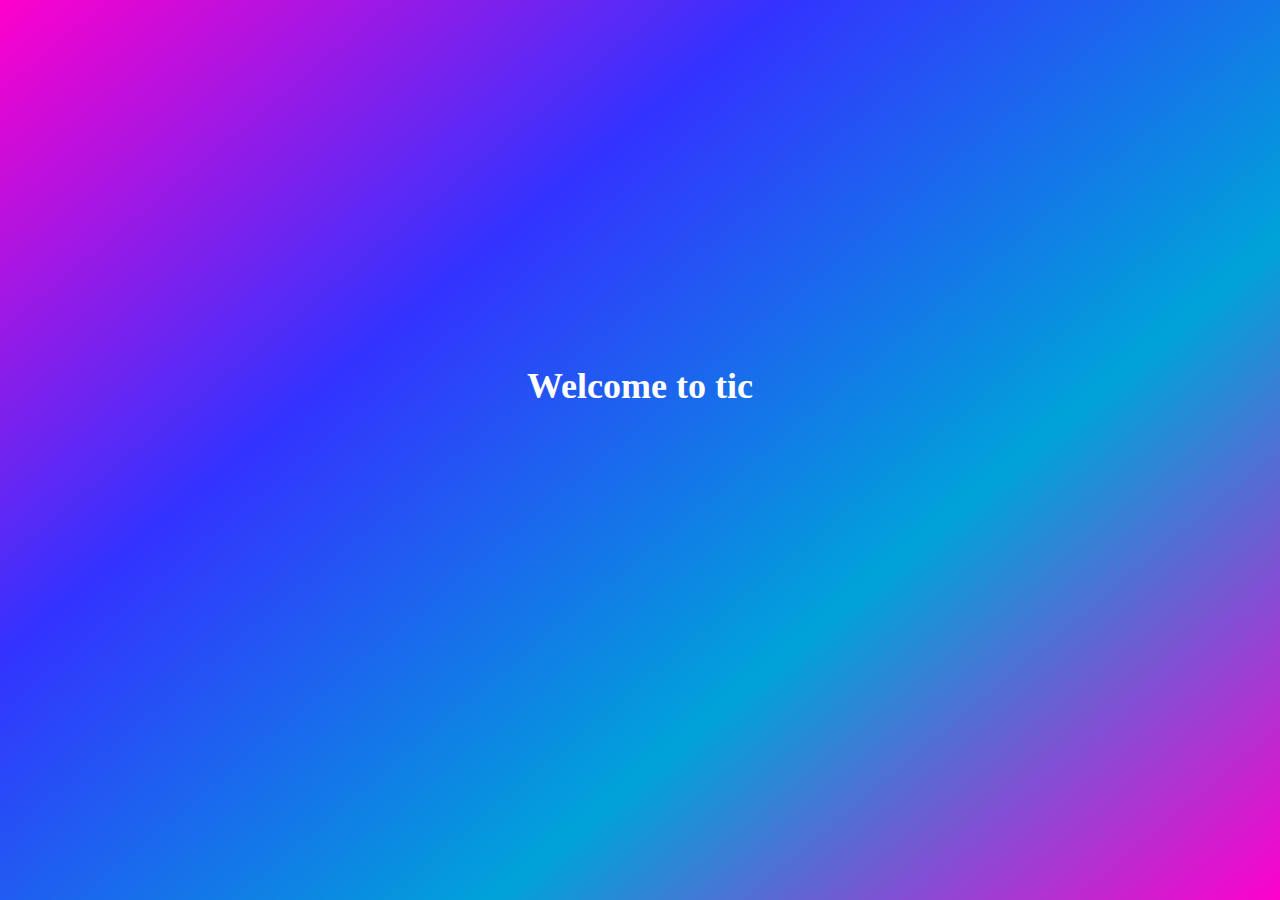
<file: index.html>
<!doctype html>
<html lang="en">
<head>
	<meta charset="UTF-8">
	<meta name="viewport" content="width=device-width, initial-scale=1.0">
	<title>Tic Tac Toe</title>
	<link rel="stylesheet" href="./css/index.css">
	<script async src="https://pagead2.googlesyndication.com/pagead/js/adsbygoogle.js?client=ca-pub-8256279836468183"
     crossorigin="anonymous"></script>
	<script async src="https://pagead2.googlesyndication.com/pagead/js/adsbygoogle.js?client=ca-pub-8256279836468183"
     crossorigin="anonymous"></script>
	<meta name="google-site-verification" content="C6qXorLtKY2SbFib_pCbXvayc-cGWFP2_nbKwMo1Dgo" />
	<meta name="description" content="Play the classic Tic Tac Toe game with friends or challenge a smart computer opponent! Choose between 2-player mode or face a medium-level AI. Fun, fast, and perfect for all ages. Test your strategy and win the grid!">
</head>
<body class="w-screen min-h-screen flex justify-center items-center bg-[linear-gradient(140deg,#ff00cc,#3333ff,#00a3d9,#ff00cc)] animate-holo transition-colors duration-300">
	<div class="max-w-md w-full flex flex-col justify-center items-center">
		<h1 id="typewriter" class="font-[cursive] text-white text-4xl font-bold  transition-transform duration-1000"></h1>
		<div id="afterdiv" class="w-full flex flex-col justify-center items-center gap-3 transition-all duration-1000 opacity-0">
			<button class="px-14 py-4 rounded-xl border-white/20 border bg-white/10 hover:scale-110 text-white font-semibold transition duration-300 backdrop-blur-lg" onclick="openHtml('computer')" >Play with computer</button>
			<button class="px-14 py-4 rounded-xl border-white/20 border bg-white/10 hover:scale-110 text-white font-semibold transition duration-300 backdrop-blur-lg" onclick="openHtml('friend')">Play with friends</button>
		</div>
	</div>
	<script>
		const string = "Welcome to tic tac toe";
		let index = 0;
		const typewriter = document.getElementById("typewriter");
		const afterdiv = document.getElementById("afterdiv");
		const typewriterFun = () => {
			if(index < string.length){
				typewriter.textContent += string.charAt(index);
				index += 1
				setTimeout(typewriterFun,50);
			}else{
				typewriter.classList.add('translate-y-[-100px]')
				afterdiv.classList.remove('opacity-0')
			}
		}
		const openHtml = (e) => {
			if(e == "computer"){
				let a = document.createElement('a');
				a.setAttribute("href","./computer.html")
				a.click()
			console.log(a)
			}
			else if(e == "friend"){
				let a = document.createElement('a');
				a.setAttribute("href","./friend.html")
				a.click()
			console.log(a)
			}
		}
		
		window.onload = typewriterFun;
	</script>
</body>
</html>
</file>
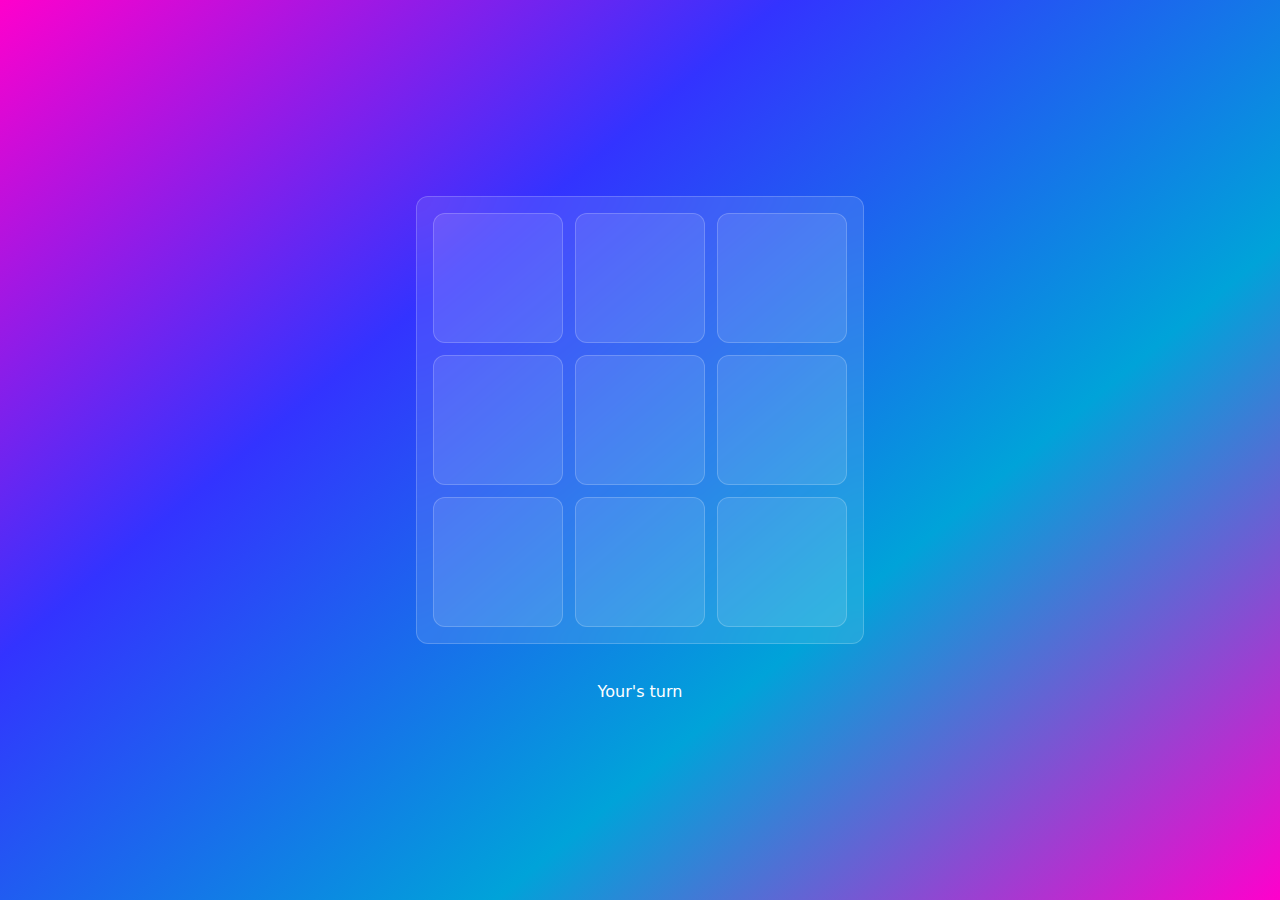
<file: computer.html>
<!doctype html>
<html lang="en" class="dark">
<head>
	<meta charset="UTF-8">
	<meta name="viewport" content="width=device-width, initial-scale=1.0">
	<title>Tic Tac Toe - Computer</title>
	<link rel="stylesheet" href="./css/game.css">
	<script async src="https://pagead2.googlesyndication.com/pagead/js/adsbygoogle.js?client=ca-pub-8256279836468183"
     crossorigin="anonymous"></script>
	<meta name="description" content="Play the classic Tic Tac Toe game with friends or challenge a smart computer opponent! Choose between 2-player mode or face a medium-level AI. Fun, fast, and perfect for all ages. Test your strategy and win the grid!">
</head>
<body class="w-screen min-h-screen flex flex-col gap-9 justify-center items-center bg-[linear-gradient(140deg,#ff00cc,#3333ff,#00a3d9,#ff00cc)] animate-holo transition-colors duration-300">
	<div class="max-w-md w-full flex flex-col justify-center items-center">
		<div class="w-full aspect-square rounded-xl border-white/20 border bg-white/10  transition duration-300 backdrop-blur-lg grid grid-cols-3 grid-rows-3 p-4 gap-3">
			<div class="cell rounded-xl border-white/20 bg-white/10 border text-white font-bold text-3xl md:text-5xl  flex justify-center items-center"></div>
			<div class="cell rounded-xl border-white/20 bg-white/10 border text-white font-bold text-3xl md:text-5xl  flex justify-center items-center"></div>
			<div class="cell rounded-xl border-white/20 bg-white/10 border text-white font-bold text-3xl md:text-5xl  flex justify-center items-center"></div>
			<div class="cell rounded-xl border-white/20 bg-white/10 border text-white font-bold text-3xl md:text-5xl  flex justify-center items-center"></div>
			<div class="cell rounded-xl border-white/20 bg-white/10 border text-white font-bold text-3xl md:text-5xl  flex justify-center items-center"></div>
			<div class="cell rounded-xl border-white/20 bg-white/10 border text-white font-bold text-3xl md:text-5xl  flex justify-center items-center"></div>
			<div class="cell rounded-xl border-white/20 bg-white/10 border text-white font-bold text-3xl md:text-5xl  flex justify-center items-center"></div>
			<div class="cell rounded-xl border-white/20 bg-white/10 border text-white font-bold text-3xl md:text-5xl  flex justify-center items-center"></div>
			<div class="cell rounded-xl border-white/20 bg-white/10 border text-white font-bold text-3xl md:text-5xl  flex justify-center items-center"></div>
		</div>
	</div>
  <p id="status" class="text-center text-white">Your's turn</p>
	<script>
		const cells = Array.from(document.querySelectorAll(".cell"));
		const statusText = document.getElementById('status');
		const getEmpty = () => cellArray.map((v, i) => (v === "") ? i : null).filter(i => i !== null);
		const winningCombos = [
			[0,1,2], [3,4,5], [6,7,8],
			[0,3,6], [1,4,7], [2,5,8],
			[0,4,8], [2,4,6] 
		];
		let cellArray = ['','','','','','','','',''];
		let gameStarted = true;
		
		function checkWinner(){
			for(const combo of winningCombos){
				if(cellArray[combo[0]] == 'X' && cellArray[combo[1]] == 'X' && cellArray[combo[2]] == 'X'){
					statusText.textContent = 'You Win! 🥳 Restarting in 3s';
					gameStarted = false;
					restart()
					break;
				}
				else if(cellArray[combo[0]] == 'O' && cellArray[combo[1]] == 'O' && cellArray[combo[2]] == 'O'){
					statusText.textContent = 'Computer Win! 🖥 Restarting in 3s';
					gameStarted = false;
					restart()
					break;
				}
				else if(getEmpty().length == 0){
				  statusText.textContent = "Game Draw! Restarting in 3s";
					gameStarted = false;
				  restart()
				}
			}
		}
		
		function restart(){
		  setTimeout(function() {
  		  cellArray = ['','','','','','','','',''];
				gameStarted = true;
				statusText.textContent = "Your\'s turn";
  		  for(const cell of cells){
  		    cell.textContent = "";
  		  }
		  }, 3000);
		}
		function computerPlay(){
			for (const combo of winningCombos) {
					const [a, b, c] = combo;
					const line = [cellArray[a], cellArray[b], cellArray[c]];
					if (line.filter(x => x === 'O').length === 2 && line.includes("")) {
						return combo[line.indexOf("")];
					}
				}

				// Try to block player
				for (const combo of winningCombos) {
					const [a, b, c] = combo;
					const line = [cellArray[a], cellArray[b], cellArray[c]];
					if (line.filter(x => x === 'X').length === 2 && line.includes("")) {
						return combo[line.indexOf("")];
					}
				}

				// Else random
				const empty = getEmpty();
				return empty[Math.floor(Math.random() * empty.length)];
		}
		
		function onCellClick(cellIndex){
			if(cellArray[cellIndex] === '' && gameStarted){
				cellArray[cellIndex] = 'X';
				cells[cellIndex].textContent = 'X';
				statusText.textContent = "Computer's turn"
				
				let computerChoice = computerPlay();
				
				if(computerChoice != undefined){
					cellArray[computerChoice] = 'O';
					cells[computerChoice].textContent = 'O';
					statusText.textContent = "Your's turn";
				}
				
				checkWinner()
			}
		}
		
		cells.forEach((cell,cellIndex)=>{
			cell.addEventListener("click",() => onCellClick(cellIndex))
		});
	</script>
	</body>
</html>
</file>
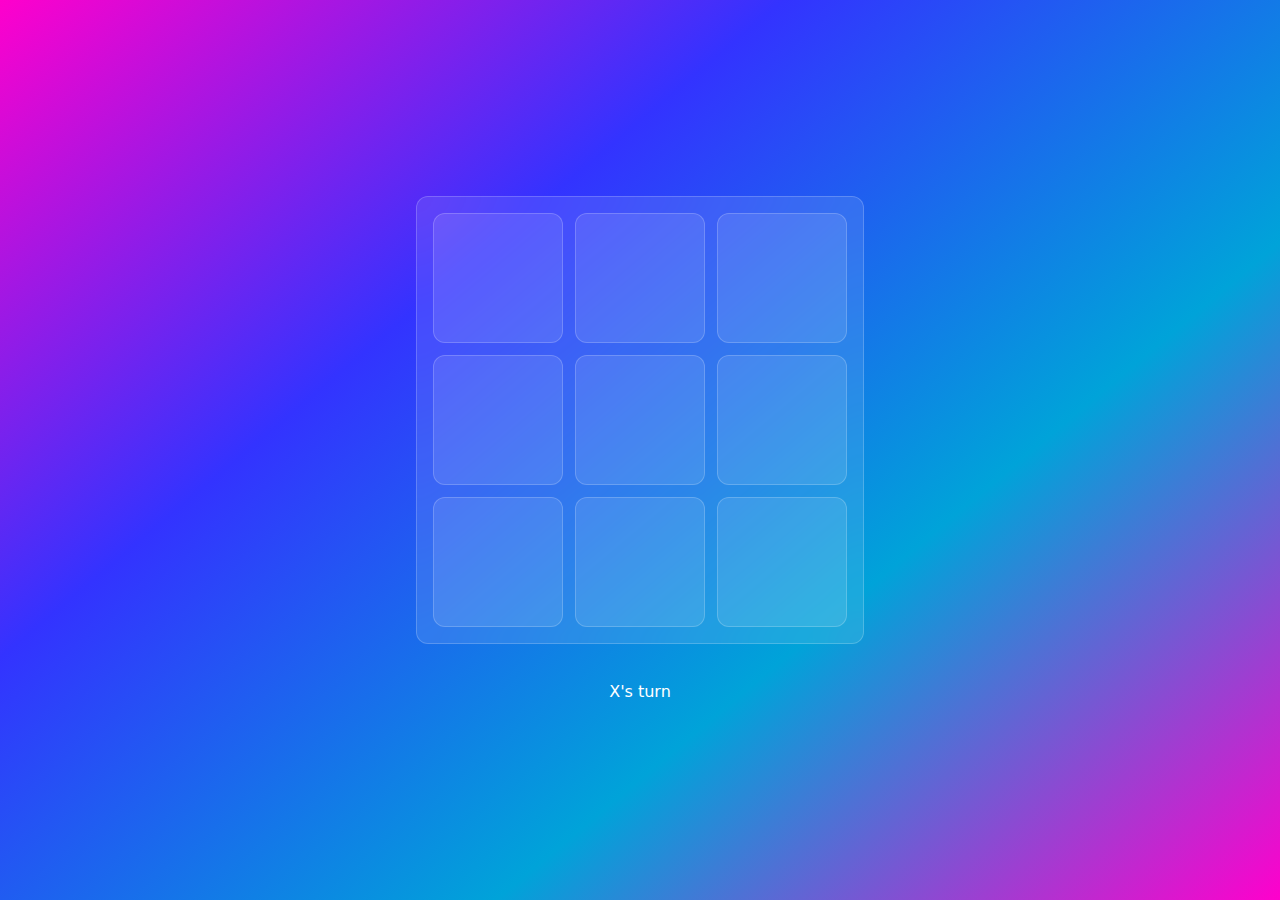
<file: friend.html>
<!doctype html>
<html lang="en">
<head>
	<meta charset="UTF-8">
	<meta name="viewport" content="width=device-width, initial-scale=1.0">
	<title>Tic Tac Toe - Friend</title>
	<link rel="stylesheet" href="./css/game.css">
	<script async src="https://pagead2.googlesyndication.com/pagead/js/adsbygoogle.js?client=ca-pub-8256279836468183"
     crossorigin="anonymous"></script>
	<meta name="description" content="Play the classic Tic Tac Toe game with friends or challenge a smart computer opponent! Choose between 2-player mode or face a medium-level AI. Fun, fast, and perfect for all ages. Test your strategy and win the grid!">
</head>
<body class="w-screen min-h-screen flex flex-col gap-9 justify-center items-center bg-[linear-gradient(140deg,#ff00cc,#3333ff,#00a3d9,#ff00cc)] animate-holo transition-colors duration-300">
	<div class="max-w-md w-full flex flex-col justify-center items-center">
		<div class="w-full aspect-square rounded-xl border-white/20 border bg-white/10  transition duration-300 backdrop-blur-lg grid grid-cols-3 grid-rows-3 p-4 gap-3">
			<div class="cell rounded-xl border-white/20 bg-white/10 border text-white font-bold text-3xl md:text-5xl  flex justify-center items-center"></div>
			<div class="cell rounded-xl border-white/20 bg-white/10 border text-white font-bold text-3xl md:text-5xl  flex justify-center items-center"></div>
			<div class="cell rounded-xl border-white/20 bg-white/10 border text-white font-bold text-3xl md:text-5xl  flex justify-center items-center"></div>
			<div class="cell rounded-xl border-white/20 bg-white/10 border text-white font-bold text-3xl md:text-5xl  flex justify-center items-center"></div>
			<div class="cell rounded-xl border-white/20 bg-white/10 border text-white font-bold text-3xl md:text-5xl  flex justify-center items-center"></div>
			<div class="cell rounded-xl border-white/20 bg-white/10 border text-white font-bold text-3xl md:text-5xl  flex justify-center items-center"></div>
			<div class="cell rounded-xl border-white/20 bg-white/10 border text-white font-bold text-3xl md:text-5xl  flex justify-center items-center"></div>
			<div class="cell rounded-xl border-white/20 bg-white/10 border text-white font-bold text-3xl md:text-5xl  flex justify-center items-center"></div>
			<div class="cell rounded-xl border-white/20 bg-white/10 border text-white font-bold text-3xl md:text-5xl  flex justify-center items-center"></div>
		</div>
	</div>
  <p id="status" class="text-center text-white">X's turn</p>
	<script>
		const cells = Array.from(document.querySelectorAll(".cell"));
		const statusText = document.getElementById('status');
		const getEmpty = () => cellArray.map((v, i) => (v === "") ? i : null).filter(i => i !== null);
		const winningCombos = [
			[0,1,2], [3,4,5], [6,7,8],
			[0,3,6], [1,4,7], [2,5,8],
			[0,4,8], [2,4,6] 
		];
		let cellArray = ['','','','','','','','',''];
		let gameStarted = true;
		let player = 'X';
		
		function checkWinner(){
			for(const combo of winningCombos){
				if(cellArray[combo[0]] == 'X' && cellArray[combo[1]] == 'X' && cellArray[combo[2]] == 'X'){
					statusText.textContent = 'X Win! 🥳 Restarting in 3s';
					gameStarted = false;
					restart()
					break;
				}
				else if(cellArray[combo[0]] == 'O' && cellArray[combo[1]] == 'O' && cellArray[combo[2]] == 'O'){
					statusText.textContent = 'O Win! 🥳 Restarting in 3s';
					gameStarted = false;
					restart()
					break;
				}
				else if(getEmpty().length == 0){
				  statusText.textContent = "Game Draw! Restarting in 3s";
					gameStarted = false;
				  restart()
				}
			}
		}
		
		function restart(){
		  setTimeout(function() {
  		  cellArray = ['','','','','','','','',''];
				gameStarted = true;
				statusText.textContent = "X's turn";
				player = 'X';
  		  for(const cell of cells){
  		    cell.textContent = "";
  		  }
		  }, 3000);
		}
		
		function onCellClick(cellIndex){
			if(cellArray[cellIndex] === '' && gameStarted){
				cellArray[cellIndex] = player;
				cells[cellIndex].textContent = player;
				
				player = (player=='X') ? 'O' : 'X';
				statusText.textContent = `${player}'s turn`;
				checkWinner()
			}
		}
		
		cells.forEach((cell,cellIndex)=>{
			cell.addEventListener("click",() => onCellClick(cellIndex))
		});
	</script>
</body>
</html>
</file>
<file: css/index.css>
*, ::before, ::after{--tw-border-spacing-x:0;--tw-border-spacing-y:0;--tw-translate-x:0;--tw-translate-y:0;--tw-rotate:0;--tw-skew-x:0;--tw-skew-y:0;--tw-scale-x:1;--tw-scale-y:1;--tw-pan-x: ;--tw-pan-y: ;--tw-pinch-zoom: ;--tw-scroll-snap-strictness:proximity;--tw-gradient-from-position: ;--tw-gradient-via-position: ;--tw-gradient-to-position: ;--tw-ordinal: ;--tw-slashed-zero: ;--tw-numeric-figure: ;--tw-numeric-spacing: ;--tw-numeric-fraction: ;--tw-ring-inset: ;--tw-ring-offset-width:0px;--tw-ring-offset-color:#fff;--tw-ring-color:rgb(59 130 246 / 0.5);--tw-ring-offset-shadow:0 0 #0000;--tw-ring-shadow:0 0 #0000;--tw-shadow:0 0 #0000;--tw-shadow-colored:0 0 #0000;--tw-blur: ;--tw-brightness: ;--tw-contrast: ;--tw-grayscale: ;--tw-hue-rotate: ;--tw-invert: ;--tw-saturate: ;--tw-sepia: ;--tw-drop-shadow: ;--tw-backdrop-blur: ;--tw-backdrop-brightness: ;--tw-backdrop-contrast: ;--tw-backdrop-grayscale: ;--tw-backdrop-hue-rotate: ;--tw-backdrop-invert: ;--tw-backdrop-opacity: ;--tw-backdrop-saturate: ;--tw-backdrop-sepia: ;--tw-contain-size: ;--tw-contain-layout: ;--tw-contain-paint: ;--tw-contain-style: }::backdrop{--tw-border-spacing-x:0;--tw-border-spacing-y:0;--tw-translate-x:0;--tw-translate-y:0;--tw-rotate:0;--tw-skew-x:0;--tw-skew-y:0;--tw-scale-x:1;--tw-scale-y:1;--tw-pan-x: ;--tw-pan-y: ;--tw-pinch-zoom: ;--tw-scroll-snap-strictness:proximity;--tw-gradient-from-position: ;--tw-gradient-via-position: ;--tw-gradient-to-position: ;--tw-ordinal: ;--tw-slashed-zero: ;--tw-numeric-figure: ;--tw-numeric-spacing: ;--tw-numeric-fraction: ;--tw-ring-inset: ;--tw-ring-offset-width:0px;--tw-ring-offset-color:#fff;--tw-ring-color:rgb(59 130 246 / 0.5);--tw-ring-offset-shadow:0 0 #0000;--tw-ring-shadow:0 0 #0000;--tw-shadow:0 0 #0000;--tw-shadow-colored:0 0 #0000;--tw-blur: ;--tw-brightness: ;--tw-contrast: ;--tw-grayscale: ;--tw-hue-rotate: ;--tw-invert: ;--tw-saturate: ;--tw-sepia: ;--tw-drop-shadow: ;--tw-backdrop-blur: ;--tw-backdrop-brightness: ;--tw-backdrop-contrast: ;--tw-backdrop-grayscale: ;--tw-backdrop-hue-rotate: ;--tw-backdrop-invert: ;--tw-backdrop-opacity: ;--tw-backdrop-saturate: ;--tw-backdrop-sepia: ;--tw-contain-size: ;--tw-contain-layout: ;--tw-contain-paint: ;--tw-contain-style: }/* ! tailwindcss v3.4.15 | MIT License | https://tailwindcss.com */*,::after,::before{box-sizing:border-box;border-width:0;border-style:solid;border-color:#e5e7eb}::after,::before{--tw-content:''}:host,html{line-height:1.5;-webkit-text-size-adjust:100%;-moz-tab-size:4;tab-size:4;font-family:ui-sans-serif, system-ui, sans-serif, "Apple Color Emoji", "Segoe UI Emoji", "Segoe UI Symbol", "Noto Color Emoji";font-feature-settings:normal;font-variation-settings:normal;-webkit-tap-highlight-color:transparent}body{margin:0;line-height:inherit}hr{height:0;color:inherit;border-top-width:1px}abbr:where([title]){-webkit-text-decoration:underline dotted;text-decoration:underline dotted}h1,h2,h3,h4,h5,h6{font-size:inherit;font-weight:inherit}a{color:inherit;text-decoration:inherit}b,strong{font-weight:bolder}code,kbd,pre,samp{font-family:ui-monospace, SFMono-Regular, Menlo, Monaco, Consolas, "Liberation Mono", "Courier New", monospace;font-feature-settings:normal;font-variation-settings:normal;font-size:1em}small{font-size:80%}sub,sup{font-size:75%;line-height:0;position:relative;vertical-align:baseline}sub{bottom:-.25em}sup{top:-.5em}table{text-indent:0;border-color:inherit;border-collapse:collapse}button,input,optgroup,select,textarea{font-family:inherit;font-feature-settings:inherit;font-variation-settings:inherit;font-size:100%;font-weight:inherit;line-height:inherit;letter-spacing:inherit;color:inherit;margin:0;padding:0}button,select{text-transform:none}button,input:where([type=button]),input:where([type=reset]),input:where([type=submit]){-webkit-appearance:button;background-color:transparent;background-image:none}:-moz-focusring{outline:auto}:-moz-ui-invalid{box-shadow:none}progress{vertical-align:baseline}::-webkit-inner-spin-button,::-webkit-outer-spin-button{height:auto}[type=search]{-webkit-appearance:textfield;outline-offset:-2px}::-webkit-search-decoration{-webkit-appearance:none}::-webkit-file-upload-button{-webkit-appearance:button;font:inherit}summary{display:list-item}blockquote,dd,dl,figure,h1,h2,h3,h4,h5,h6,hr,p,pre{margin:0}fieldset{margin:0;padding:0}legend{padding:0}menu,ol,ul{list-style:none;margin:0;padding:0}dialog{padding:0}textarea{resize:vertical}input::placeholder,textarea::placeholder{opacity:1;color:#9ca3af}[role=button],button{cursor:pointer}:disabled{cursor:default}audio,canvas,embed,iframe,img,object,svg,video{display:block;vertical-align:middle}img,video{max-width:100%;height:auto}[hidden]:where(:not([hidden=until-found])){display:none}.flex{display:flex}.min-h-screen{min-height:100vh}.w-full{width:100%}.w-screen{width:100vw}.max-w-md{max-width:28rem}.translate-y-\[-100px\]{--tw-translate-y:-100px;transform:translate(var(--tw-translate-x), var(--tw-translate-y)) rotate(var(--tw-rotate)) skewX(var(--tw-skew-x)) skewY(var(--tw-skew-y)) scaleX(var(--tw-scale-x)) scaleY(var(--tw-scale-y))}@keyframes holo{0%{background-size:150% 150%;background-position:0% 50%}50%{background-size:150% 150%;background-position:100% 50%}100%{background-size:150% 150%;background-position:0% 50%}}.animate-holo{animation:holo 12s infinite}.flex-col{flex-direction:column}.items-center{align-items:center}.justify-center{justify-content:center}.gap-3{gap:0.75rem}.rounded-xl{border-radius:0.75rem}.border{border-width:1px}.border-white\/20{border-color:rgb(255 255 255 / 0.2)}.bg-white\/10{background-color:rgb(255 255 255 / 0.1)}.bg-\[linear-gradient\(140deg\2c \#ff00cc\2c \#3333ff\2c \#00a3d9\2c \#ff00cc\)\]{background-image:linear-gradient(140deg,#ff00cc,#3333ff,#00a3d9,#ff00cc)}.px-14{padding-left:3.5rem;padding-right:3.5rem}.py-4{padding-top:1rem;padding-bottom:1rem}.font-\[cursive\]{font-family:cursive}.text-4xl{font-size:2.25rem;line-height:2.5rem}.font-bold{font-weight:700}.font-semibold{font-weight:600}.text-white{--tw-text-opacity:1;color:rgb(255 255 255 / var(--tw-text-opacity, 1))}.opacity-0{opacity:0}.backdrop-blur-lg{--tw-backdrop-blur:blur(16px);-webkit-backdrop-filter:var(--tw-backdrop-blur) var(--tw-backdrop-brightness) var(--tw-backdrop-contrast) var(--tw-backdrop-grayscale) var(--tw-backdrop-hue-rotate) var(--tw-backdrop-invert) var(--tw-backdrop-opacity) var(--tw-backdrop-saturate) var(--tw-backdrop-sepia);backdrop-filter:var(--tw-backdrop-blur) var(--tw-backdrop-brightness) var(--tw-backdrop-contrast) var(--tw-backdrop-grayscale) var(--tw-backdrop-hue-rotate) var(--tw-backdrop-invert) var(--tw-backdrop-opacity) var(--tw-backdrop-saturate) var(--tw-backdrop-sepia)}.transition-colors{transition-property:color, background-color, border-color, fill, stroke, -webkit-text-decoration-color;transition-property:color, background-color, border-color, text-decoration-color, fill, stroke;transition-property:color, background-color, border-color, text-decoration-color, fill, stroke, -webkit-text-decoration-color;transition-timing-function:cubic-bezier(0.4, 0, 0.2, 1);transition-duration:150ms}.transition-transform{transition-property:transform;transition-timing-function:cubic-bezier(0.4, 0, 0.2, 1);transition-duration:150ms}.transition{transition-property:color, background-color, border-color, fill, stroke, opacity, box-shadow, transform, filter, -webkit-text-decoration-color, -webkit-backdrop-filter;transition-property:color, background-color, border-color, text-decoration-color, fill, stroke, opacity, box-shadow, transform, filter, backdrop-filter;transition-property:color, background-color, border-color, text-decoration-color, fill, stroke, opacity, box-shadow, transform, filter, backdrop-filter, -webkit-text-decoration-color, -webkit-backdrop-filter;transition-timing-function:cubic-bezier(0.4, 0, 0.2, 1);transition-duration:150ms}.transition-all{transition-property:all;transition-timing-function:cubic-bezier(0.4, 0, 0.2, 1);transition-duration:150ms}.duration-1000{transition-duration:1000ms}.duration-300{transition-duration:300ms}.hover\:scale-110:hover{--tw-scale-x:1.1;--tw-scale-y:1.1;transform:translate(var(--tw-translate-x), var(--tw-translate-y)) rotate(var(--tw-rotate)) skewX(var(--tw-skew-x)) skewY(var(--tw-skew-y)) scaleX(var(--tw-scale-x)) scaleY(var(--tw-scale-y))}
</file>
<file: css/game.css>
*, ::before, ::after{--tw-border-spacing-x:0;--tw-border-spacing-y:0;--tw-translate-x:0;--tw-translate-y:0;--tw-rotate:0;--tw-skew-x:0;--tw-skew-y:0;--tw-scale-x:1;--tw-scale-y:1;--tw-pan-x: ;--tw-pan-y: ;--tw-pinch-zoom: ;--tw-scroll-snap-strictness:proximity;--tw-gradient-from-position: ;--tw-gradient-via-position: ;--tw-gradient-to-position: ;--tw-ordinal: ;--tw-slashed-zero: ;--tw-numeric-figure: ;--tw-numeric-spacing: ;--tw-numeric-fraction: ;--tw-ring-inset: ;--tw-ring-offset-width:0px;--tw-ring-offset-color:#fff;--tw-ring-color:rgb(59 130 246 / 0.5);--tw-ring-offset-shadow:0 0 #0000;--tw-ring-shadow:0 0 #0000;--tw-shadow:0 0 #0000;--tw-shadow-colored:0 0 #0000;--tw-blur: ;--tw-brightness: ;--tw-contrast: ;--tw-grayscale: ;--tw-hue-rotate: ;--tw-invert: ;--tw-saturate: ;--tw-sepia: ;--tw-drop-shadow: ;--tw-backdrop-blur: ;--tw-backdrop-brightness: ;--tw-backdrop-contrast: ;--tw-backdrop-grayscale: ;--tw-backdrop-hue-rotate: ;--tw-backdrop-invert: ;--tw-backdrop-opacity: ;--tw-backdrop-saturate: ;--tw-backdrop-sepia: ;--tw-contain-size: ;--tw-contain-layout: ;--tw-contain-paint: ;--tw-contain-style: }::backdrop{--tw-border-spacing-x:0;--tw-border-spacing-y:0;--tw-translate-x:0;--tw-translate-y:0;--tw-rotate:0;--tw-skew-x:0;--tw-skew-y:0;--tw-scale-x:1;--tw-scale-y:1;--tw-pan-x: ;--tw-pan-y: ;--tw-pinch-zoom: ;--tw-scroll-snap-strictness:proximity;--tw-gradient-from-position: ;--tw-gradient-via-position: ;--tw-gradient-to-position: ;--tw-ordinal: ;--tw-slashed-zero: ;--tw-numeric-figure: ;--tw-numeric-spacing: ;--tw-numeric-fraction: ;--tw-ring-inset: ;--tw-ring-offset-width:0px;--tw-ring-offset-color:#fff;--tw-ring-color:rgb(59 130 246 / 0.5);--tw-ring-offset-shadow:0 0 #0000;--tw-ring-shadow:0 0 #0000;--tw-shadow:0 0 #0000;--tw-shadow-colored:0 0 #0000;--tw-blur: ;--tw-brightness: ;--tw-contrast: ;--tw-grayscale: ;--tw-hue-rotate: ;--tw-invert: ;--tw-saturate: ;--tw-sepia: ;--tw-drop-shadow: ;--tw-backdrop-blur: ;--tw-backdrop-brightness: ;--tw-backdrop-contrast: ;--tw-backdrop-grayscale: ;--tw-backdrop-hue-rotate: ;--tw-backdrop-invert: ;--tw-backdrop-opacity: ;--tw-backdrop-saturate: ;--tw-backdrop-sepia: ;--tw-contain-size: ;--tw-contain-layout: ;--tw-contain-paint: ;--tw-contain-style: }/* ! tailwindcss v3.4.15 | MIT License | https://tailwindcss.com */*,::after,::before{box-sizing:border-box;border-width:0;border-style:solid;border-color:#e5e7eb}::after,::before{--tw-content:''}:host,html{line-height:1.5;-webkit-text-size-adjust:100%;-moz-tab-size:4;tab-size:4;font-family:ui-sans-serif, system-ui, sans-serif, "Apple Color Emoji", "Segoe UI Emoji", "Segoe UI Symbol", "Noto Color Emoji";font-feature-settings:normal;font-variation-settings:normal;-webkit-tap-highlight-color:transparent}body{margin:0;line-height:inherit}hr{height:0;color:inherit;border-top-width:1px}abbr:where([title]){-webkit-text-decoration:underline dotted;text-decoration:underline dotted}h1,h2,h3,h4,h5,h6{font-size:inherit;font-weight:inherit}a{color:inherit;text-decoration:inherit}b,strong{font-weight:bolder}code,kbd,pre,samp{font-family:ui-monospace, SFMono-Regular, Menlo, Monaco, Consolas, "Liberation Mono", "Courier New", monospace;font-feature-settings:normal;font-variation-settings:normal;font-size:1em}small{font-size:80%}sub,sup{font-size:75%;line-height:0;position:relative;vertical-align:baseline}sub{bottom:-.25em}sup{top:-.5em}table{text-indent:0;border-color:inherit;border-collapse:collapse}button,input,optgroup,select,textarea{font-family:inherit;font-feature-settings:inherit;font-variation-settings:inherit;font-size:100%;font-weight:inherit;line-height:inherit;letter-spacing:inherit;color:inherit;margin:0;padding:0}button,select{text-transform:none}button,input:where([type=button]),input:where([type=reset]),input:where([type=submit]){-webkit-appearance:button;background-color:transparent;background-image:none}:-moz-focusring{outline:auto}:-moz-ui-invalid{box-shadow:none}progress{vertical-align:baseline}::-webkit-inner-spin-button,::-webkit-outer-spin-button{height:auto}[type=search]{-webkit-appearance:textfield;outline-offset:-2px}::-webkit-search-decoration{-webkit-appearance:none}::-webkit-file-upload-button{-webkit-appearance:button;font:inherit}summary{display:list-item}blockquote,dd,dl,figure,h1,h2,h3,h4,h5,h6,hr,p,pre{margin:0}fieldset{margin:0;padding:0}legend{padding:0}menu,ol,ul{list-style:none;margin:0;padding:0}dialog{padding:0}textarea{resize:vertical}input::placeholder,textarea::placeholder{opacity:1;color:#9ca3af}[role=button],button{cursor:pointer}:disabled{cursor:default}audio,canvas,embed,iframe,img,object,svg,video{display:block;vertical-align:middle}img,video{max-width:100%;height:auto}[hidden]:where(:not([hidden=until-found])){display:none}.flex{display:flex}.grid{display:grid}.aspect-square{aspect-ratio:1 / 1}.min-h-screen{min-height:100vh}.w-full{width:100%}.w-screen{width:100vw}.max-w-md{max-width:28rem}@keyframes holo{0%{background-size:150% 150%;background-position:0% 50%}50%{background-size:150% 150%;background-position:100% 50%}100%{background-size:150% 150%;background-position:0% 50%}}.animate-holo{animation:holo 12s infinite}.grid-cols-3{grid-template-columns:repeat(3, minmax(0, 1fr))}.grid-rows-3{grid-template-rows:repeat(3, minmax(0, 1fr))}.flex-col{flex-direction:column}.items-center{align-items:center}.justify-center{justify-content:center}.gap-3{gap:0.75rem}.gap-9{gap:2.25rem}.rounded-xl{border-radius:0.75rem}.border{border-width:1px}.border-white\/20{border-color:rgb(255 255 255 / 0.2)}.bg-white\/10{background-color:rgb(255 255 255 / 0.1)}.bg-\[linear-gradient\(140deg\2c \#ff00cc\2c \#3333ff\2c \#00a3d9\2c \#ff00cc\)\]{background-image:linear-gradient(140deg,#ff00cc,#3333ff,#00a3d9,#ff00cc)}.p-4{padding:1rem}.text-center{text-align:center}.text-3xl{font-size:1.875rem;line-height:2.25rem}.font-bold{font-weight:700}.text-white{--tw-text-opacity:1;color:rgb(255 255 255 / var(--tw-text-opacity, 1))}.backdrop-blur-lg{--tw-backdrop-blur:blur(16px);-webkit-backdrop-filter:var(--tw-backdrop-blur) var(--tw-backdrop-brightness) var(--tw-backdrop-contrast) var(--tw-backdrop-grayscale) var(--tw-backdrop-hue-rotate) var(--tw-backdrop-invert) var(--tw-backdrop-opacity) var(--tw-backdrop-saturate) var(--tw-backdrop-sepia);backdrop-filter:var(--tw-backdrop-blur) var(--tw-backdrop-brightness) var(--tw-backdrop-contrast) var(--tw-backdrop-grayscale) var(--tw-backdrop-hue-rotate) var(--tw-backdrop-invert) var(--tw-backdrop-opacity) var(--tw-backdrop-saturate) var(--tw-backdrop-sepia)}.transition{transition-property:color, background-color, border-color, fill, stroke, opacity, box-shadow, transform, filter, -webkit-text-decoration-color, -webkit-backdrop-filter;transition-property:color, background-color, border-color, text-decoration-color, fill, stroke, opacity, box-shadow, transform, filter, backdrop-filter;transition-property:color, background-color, border-color, text-decoration-color, fill, stroke, opacity, box-shadow, transform, filter, backdrop-filter, -webkit-text-decoration-color, -webkit-backdrop-filter;transition-timing-function:cubic-bezier(0.4, 0, 0.2, 1);transition-duration:150ms}.transition-colors{transition-property:color, background-color, border-color, fill, stroke, -webkit-text-decoration-color;transition-property:color, background-color, border-color, text-decoration-color, fill, stroke;transition-property:color, background-color, border-color, text-decoration-color, fill, stroke, -webkit-text-decoration-color;transition-timing-function:cubic-bezier(0.4, 0, 0.2, 1);transition-duration:150ms}.duration-300{transition-duration:300ms}@media (min-width: 768px){.md\:text-5xl{font-size:3rem;line-height:1}}
</file>
